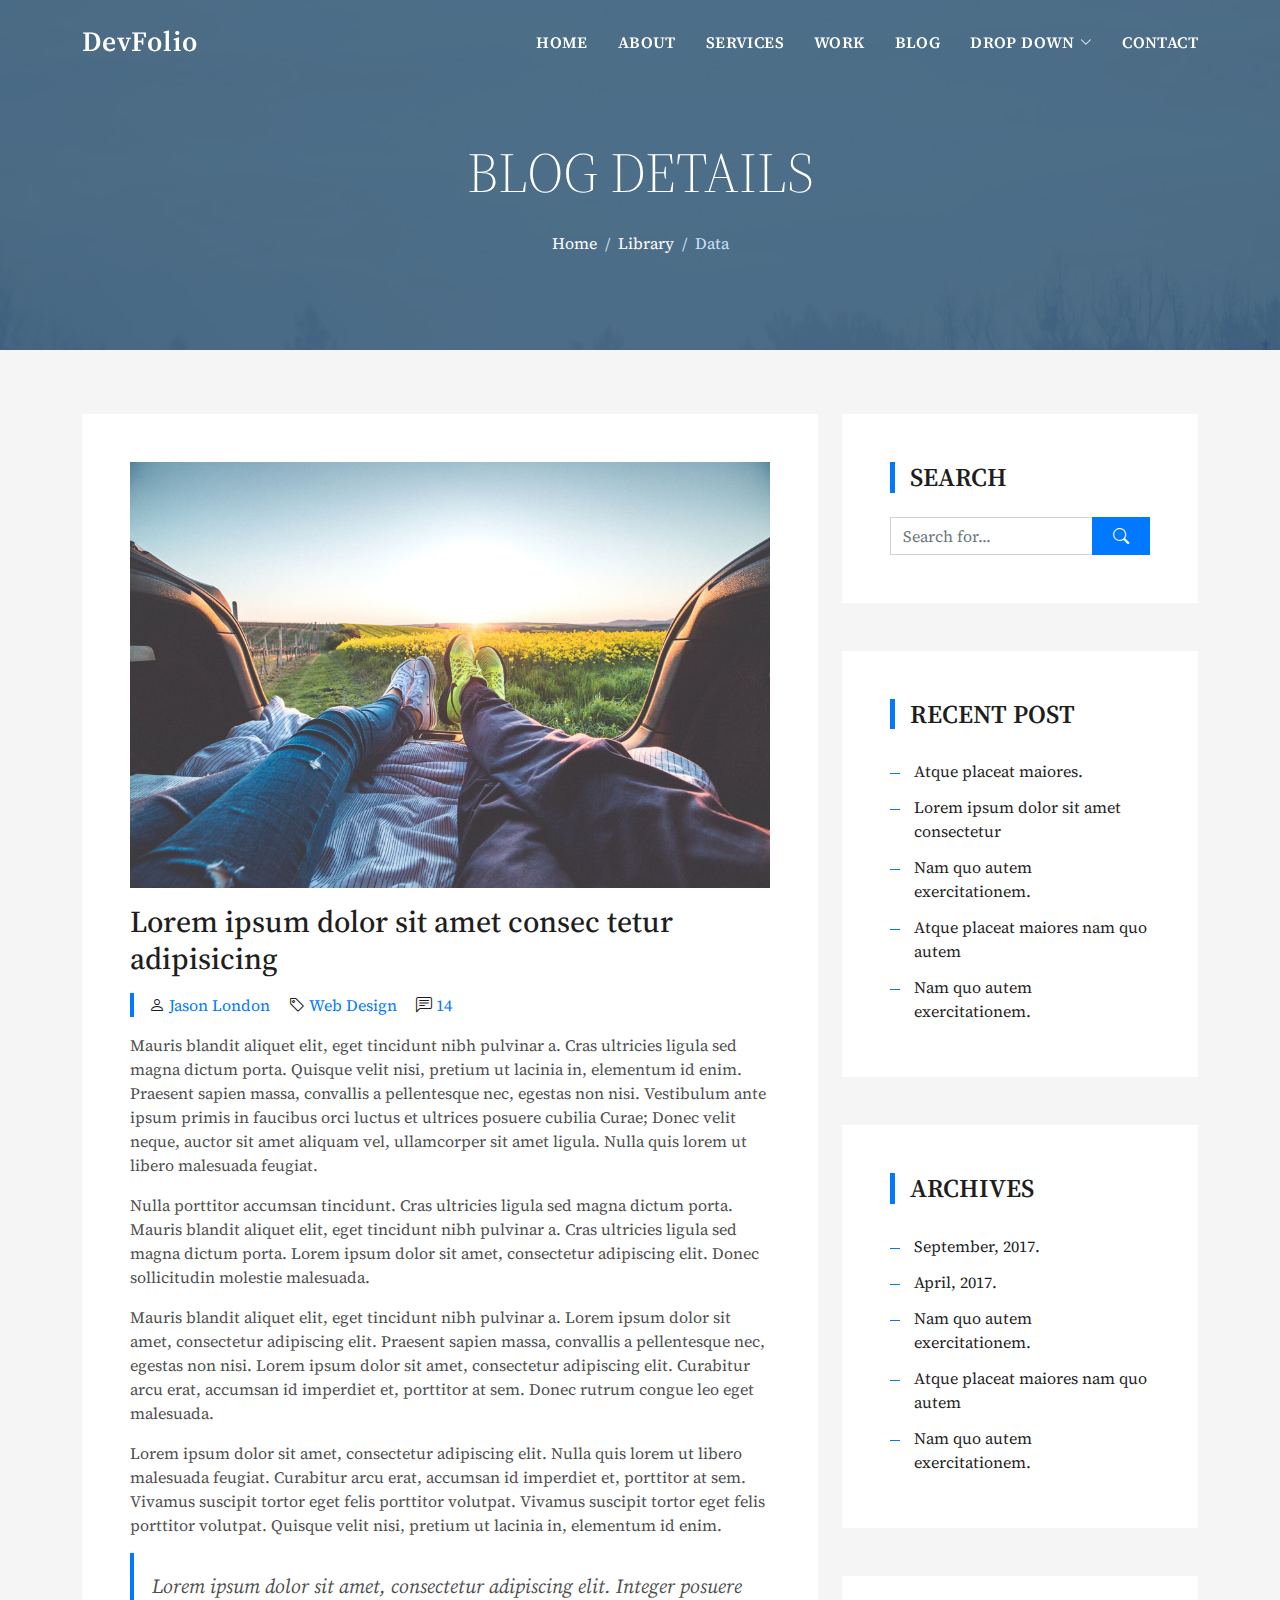
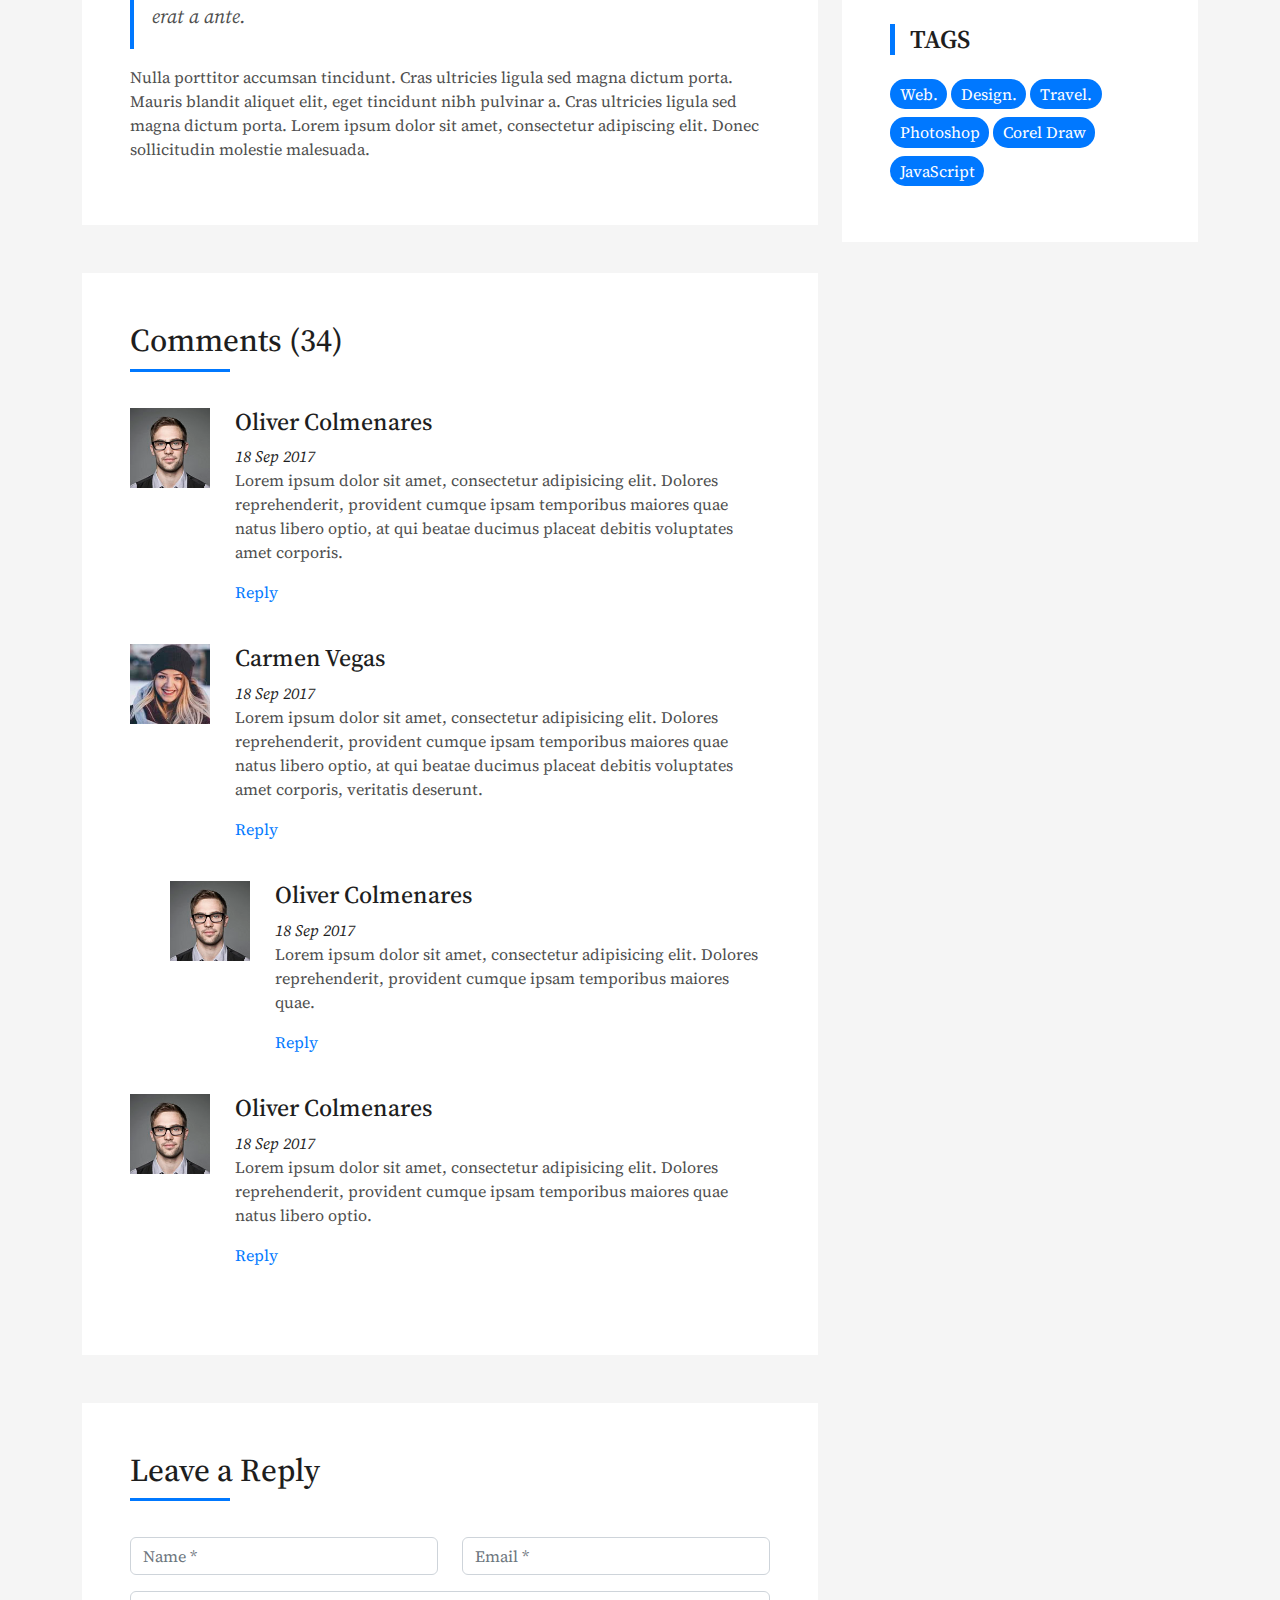
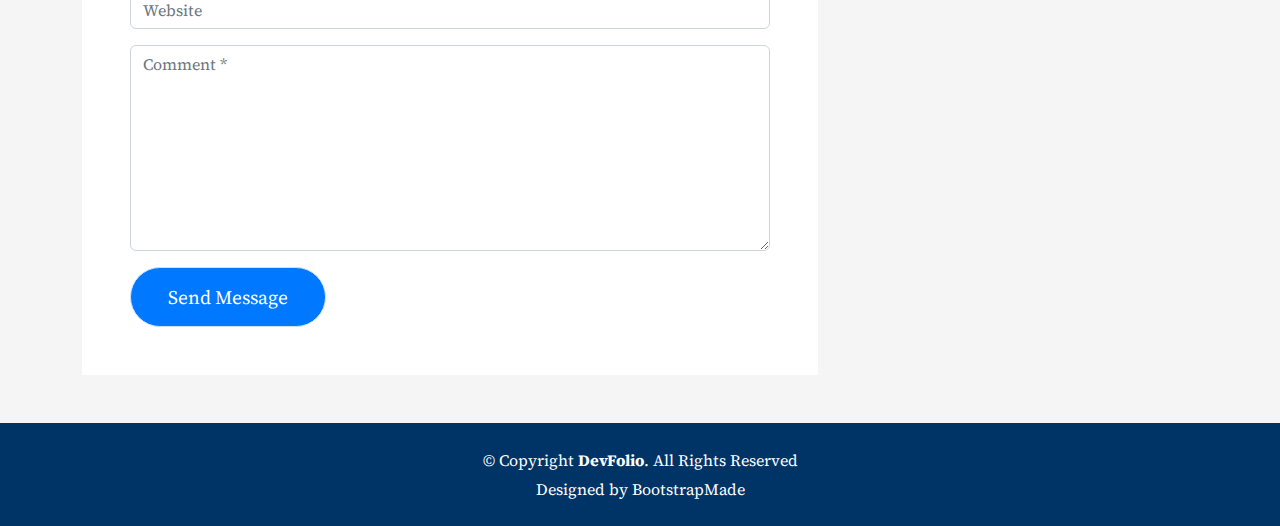
<file: blog-single.html>
<!DOCTYPE html>
<html lang="en">

<head>
  <meta charset="utf-8">
  <meta content="width=device-width, initial-scale=1.0" name="viewport">

  <title>DevFolio Bootstrap Portfolio Template - Blog Single</title>
  <meta content="" name="description">
  <meta content="" name="keywords">

  <!-- Favicons -->
  <link href="assets/img/favicon.png" rel="icon">
  <link href="assets/img/apple-touch-icon.png" rel="apple-touch-icon">

  <!-- Vendor CSS Files -->
  <link href="assets/vendor/bootstrap/css/bootstrap.min.css" rel="stylesheet">
  <link href="assets/vendor/bootstrap-icons/bootstrap-icons.css" rel="stylesheet">
  <link href="assets/vendor/glightbox/css/glightbox.min.css" rel="stylesheet">
  <link href="assets/vendor/swiper/swiper-bundle.min.css" rel="stylesheet">

  <!-- Template Main CSS File -->
  <link href="assets/css/style.css" rel="stylesheet">

  <!-- =======================================================
  * Template Name: DevFolio - v4.8.1
  * Template URL: https://bootstrapmade.com/devfolio-bootstrap-portfolio-html-template/
  * Author: BootstrapMade.com
  * License: https://bootstrapmade.com/license/
  ======================================================== -->
</head>

<body>

  <!-- ======= Header ======= -->
  <header id="header" class="fixed-top">
    <div class="container d-flex align-items-center justify-content-between">

      <h1 class="logo"><a href="index.html">DevFolio</a></h1>
      <!-- Uncomment below if you prefer to use an image logo -->
      <!-- <a href="index.html" class="logo"><img src="assets/img/logo.png" alt="" class="img-fluid"></a>-->

      <nav id="navbar" class="navbar">
        <ul>
          <li><a class="nav-link scrollto " href="#hero">Home</a></li>
          <li><a class="nav-link scrollto" href="#about">About</a></li>
          <li><a class="nav-link scrollto" href="#services">Services</a></li>
          <li><a class="nav-link scrollto " href="#work">Work</a></li>
          <li><a class="nav-link scrollto " href="#blog">Blog</a></li>
          <li class="dropdown"><a href="#"><span>Drop Down</span> <i class="bi bi-chevron-down"></i></a>
            <ul>
              <li><a href="#">Drop Down 1</a></li>
              <li class="dropdown"><a href="#"><span>Deep Drop Down</span> <i class="bi bi-chevron-right"></i></a>
                <ul>
                  <li><a href="#">Deep Drop Down 1</a></li>
                  <li><a href="#">Deep Drop Down 2</a></li>
                  <li><a href="#">Deep Drop Down 3</a></li>
                  <li><a href="#">Deep Drop Down 4</a></li>
                  <li><a href="#">Deep Drop Down 5</a></li>
                </ul>
              </li>
              <li><a href="#">Drop Down 2</a></li>
              <li><a href="#">Drop Down 3</a></li>
              <li><a href="#">Drop Down 4</a></li>
            </ul>
          </li>
          <li><a class="nav-link scrollto" href="#contact">Contact</a></li>
        </ul>
        <i class="bi bi-list mobile-nav-toggle"></i>
      </nav><!-- .navbar -->

    </div>
  </header><!-- End Header -->

  <div class="hero hero-single route bg-image" style="background-image: url(assets/img/overlay-bg.jpg)">
    <div class="overlay-mf"></div>
    <div class="hero-content display-table">
      <div class="table-cell">
        <div class="container">
          <h2 class="hero-title mb-4">Blog Details</h2>
          <ol class="breadcrumb d-flex justify-content-center">
            <li class="breadcrumb-item">
              <a href="#">Home</a>
            </li>
            <li class="breadcrumb-item">
              <a href="#">Library</a>
            </li>
            <li class="breadcrumb-item active">Data</li>
          </ol>
        </div>
      </div>
    </div>
  </div>

  <main id="main">

    <!-- ======= Blog Single Section ======= -->
    <section class="blog-wrapper sect-pt4" id="blog">
      <div class="container">
        <div class="row">
          <div class="col-md-8">
            <div class="post-box">
              <div class="post-thumb">
                <img src="assets/img/post-1.jpg" class="img-fluid" alt="">
              </div>
              <div class="post-meta">
                <h1 class="article-title">Lorem ipsum dolor sit amet consec tetur adipisicing</h1>
                <ul>
                  <li>
                    <span class="bi bi-person"></span>
                    <a href="#">Jason London</a>
                  </li>
                  <li>
                    <span class="bi bi-tag"></span>
                    <a href="#">Web Design</a>
                  </li>
                  <li>
                    <span class="bi bi-chat-left-text"></span>
                    <a href="#">14</a>
                  </li>
                </ul>
              </div>
              <div class="article-content">
                <p>
                  Mauris blandit aliquet elit, eget tincidunt nibh pulvinar a. Cras ultricies ligula sed magna dictum
                  porta. Quisque velit
                  nisi, pretium ut lacinia in, elementum id enim. Praesent sapien massa, convallis a pellentesque
                  nec, egestas non nisi. Vestibulum ante ipsum primis in faucibus orci luctus et ultrices posuere
                  cubilia Curae; Donec velit neque, auctor sit amet aliquam vel, ullamcorper sit amet ligula.
                  Nulla quis lorem ut libero malesuada feugiat.
                </p>
                <p>
                  Nulla porttitor accumsan tincidunt. Cras ultricies ligula sed magna dictum porta. Mauris blandit
                  aliquet elit, eget tincidunt
                  nibh pulvinar a. Cras ultricies ligula sed magna dictum porta. Lorem ipsum dolor sit amet,
                  consectetur adipiscing elit. Donec sollicitudin molestie malesuada.
                </p>
                <p>
                  Mauris blandit aliquet elit, eget tincidunt nibh pulvinar a. Lorem ipsum dolor sit amet, consectetur
                  adipiscing elit. Praesent
                  sapien massa, convallis a pellentesque nec, egestas non nisi. Lorem ipsum dolor sit amet,
                  consectetur adipiscing elit. Curabitur arcu erat, accumsan id imperdiet et, porttitor at
                  sem. Donec rutrum congue leo eget malesuada.
                </p>
                <p>
                  Lorem ipsum dolor sit amet, consectetur adipiscing elit. Nulla quis lorem ut libero malesuada feugiat.
                  Curabitur arcu erat,
                  accumsan id imperdiet et, porttitor at sem. Vivamus suscipit tortor eget felis porttitor
                  volutpat. Vivamus suscipit tortor eget felis porttitor volutpat. Quisque velit nisi, pretium
                  ut lacinia in, elementum id enim.
                </p>
                <blockquote class="blockquote">
                  <p class="mb-0">Lorem ipsum dolor sit amet, consectetur adipiscing elit. Integer posuere erat a ante.</p>
                </blockquote>
                <p>
                  Nulla porttitor accumsan tincidunt. Cras ultricies ligula sed magna dictum porta. Mauris blandit
                  aliquet elit, eget tincidunt
                  nibh pulvinar a. Cras ultricies ligula sed magna dictum porta. Lorem ipsum dolor sit amet,
                  consectetur adipiscing elit. Donec sollicitudin molestie malesuada.
                </p>
              </div>
            </div>
            <div class="box-comments">
              <div class="title-box-2">
                <h4 class="title-comments title-left">Comments (34)</h4>
              </div>
              <ul class="list-comments">
                <li>
                  <div class="comment-avatar">
                    <img src="assets/img/testimonial-2.jpg" alt="">
                  </div>
                  <div class="comment-details">
                    <h4 class="comment-author">Oliver Colmenares</h4>
                    <span>18 Sep 2017</span>
                    <p>
                      Lorem ipsum dolor sit amet, consectetur adipisicing elit. Dolores reprehenderit, provident cumque
                      ipsam temporibus maiores
                      quae natus libero optio, at qui beatae ducimus placeat debitis voluptates amet corporis.
                    </p>
                    <a href="3">Reply</a>
                  </div>
                </li>
                <li>
                  <div class="comment-avatar">
                    <img src="assets/img/testimonial-4.jpg" alt="">
                  </div>
                  <div class="comment-details">
                    <h4 class="comment-author">Carmen Vegas</h4>
                    <span>18 Sep 2017</span>
                    <p>
                      Lorem ipsum dolor sit amet, consectetur adipisicing elit. Dolores reprehenderit, provident cumque
                      ipsam temporibus maiores
                      quae natus libero optio, at qui beatae ducimus placeat debitis voluptates amet corporis,
                      veritatis deserunt.
                    </p>
                    <a href="3">Reply</a>
                  </div>
                </li>
                <li class="comment-children">
                  <div class="comment-avatar">
                    <img src="assets/img/testimonial-2.jpg" alt="">
                  </div>
                  <div class="comment-details">
                    <h4 class="comment-author">Oliver Colmenares</h4>
                    <span>18 Sep 2017</span>
                    <p>
                      Lorem ipsum dolor sit amet, consectetur adipisicing elit. Dolores reprehenderit, provident cumque
                      ipsam temporibus maiores
                      quae.
                    </p>
                    <a href="3">Reply</a>
                  </div>
                </li>
                <li>
                  <div class="comment-avatar">
                    <img src="assets/img/testimonial-2.jpg" alt="">
                  </div>
                  <div class="comment-details">
                    <h4 class="comment-author">Oliver Colmenares</h4>
                    <span>18 Sep 2017</span>
                    <p>
                      Lorem ipsum dolor sit amet, consectetur adipisicing elit. Dolores reprehenderit, provident cumque
                      ipsam temporibus maiores
                      quae natus libero optio.
                    </p>
                    <a href="3">Reply</a>
                  </div>
                </li>
              </ul>
            </div>
            <div class="form-comments">
              <div class="title-box-2">
                <h3 class="title-left">
                  Leave a Reply
                </h3>
              </div>
              <form class="form-mf">
                <div class="row">
                  <div class="col-md-6 mb-3">
                    <div class="form-group">
                      <input type="text" class="form-control input-mf" id="inputName" placeholder="Name *" required>
                    </div>
                  </div>
                  <div class="col-md-6 mb-3">
                    <div class="form-group">
                      <input type="email" class="form-control input-mf" id="inputEmail1" placeholder="Email *" required>
                    </div>
                  </div>
                  <div class="col-md-12 mb-3">
                    <div class="form-group">
                      <input type="url" class="form-control input-mf" id="inputUrl" placeholder="Website">
                    </div>
                  </div>
                  <div class="col-md-12 mb-3">
                    <div class="form-group">
                      <textarea id="textMessage" class="form-control input-mf" placeholder="Comment *" name="message" cols="45" rows="8" required></textarea>
                    </div>
                  </div>
                  <div class="col-md-12">
                    <button type="submit" class="button button-a button-big button-rouded">Send Message</button>
                  </div>
                </div>
              </form>
            </div>
          </div>
          <div class="col-md-4">
            <div class="widget-sidebar sidebar-search">
              <h5 class="sidebar-title">Search</h5>
              <div class="sidebar-content">
                <form>
                  <div class="input-group">
                    <input type="text" class="form-control" placeholder="Search for..." aria-label="Search for...">
                    <span class="input-group-btn">
                      <button class="btn btn-secondary btn-search" type="button">
                        <span class="bi bi-search"></span>
                      </button>
                    </span>
                  </div>
                </form>
              </div>
            </div>
            <div class="widget-sidebar">
              <h5 class="sidebar-title">Recent Post</h5>
              <div class="sidebar-content">
                <ul class="list-sidebar">
                  <li>
                    <a href="#">Atque placeat maiores.</a>
                  </li>
                  <li>
                    <a href="#">Lorem ipsum dolor sit amet consectetur</a>
                  </li>
                  <li>
                    <a href="#">Nam quo autem exercitationem.</a>
                  </li>
                  <li>
                    <a href="#">Atque placeat maiores nam quo autem</a>
                  </li>
                  <li>
                    <a href="#">Nam quo autem exercitationem.</a>
                  </li>
                </ul>
              </div>
            </div>
            <div class="widget-sidebar">
              <h5 class="sidebar-title">Archives</h5>
              <div class="sidebar-content">
                <ul class="list-sidebar">
                  <li>
                    <a href="#">September, 2017.</a>
                  </li>
                  <li>
                    <a href="#">April, 2017.</a>
                  </li>
                  <li>
                    <a href="#">Nam quo autem exercitationem.</a>
                  </li>
                  <li>
                    <a href="#">Atque placeat maiores nam quo autem</a>
                  </li>
                  <li>
                    <a href="#">Nam quo autem exercitationem.</a>
                  </li>
                </ul>
              </div>
            </div>
            <div class="widget-sidebar widget-tags">
              <h5 class="sidebar-title">Tags</h5>
              <div class="sidebar-content">
                <ul>
                  <li>
                    <a href="#">Web.</a>
                  </li>
                  <li>
                    <a href="#">Design.</a>
                  </li>
                  <li>
                    <a href="#">Travel.</a>
                  </li>
                  <li>
                    <a href="#">Photoshop</a>
                  </li>
                  <li>
                    <a href="#">Corel Draw</a>
                  </li>
                  <li>
                    <a href="#">JavaScript</a>
                  </li>
                </ul>
              </div>
            </div>
          </div>
        </div>
      </div>
    </section><!-- End Blog Single Section -->

  </main><!-- End #main -->

  <!-- ======= Footer ======= -->
  <footer>
    <div class="container">
      <div class="row">
        <div class="col-sm-12">
          <div class="copyright-box">
            <p class="copyright">&copy; Copyright <strong>DevFolio</strong>. All Rights Reserved</p>
            <div class="credits">
              <!--
              All the links in the footer should remain intact.
              You can delete the links only if you purchased the pro version.
              Licensing information: https://bootstrapmade.com/license/
              Purchase the pro version with working PHP/AJAX contact form: https://bootstrapmade.com/buy/?theme=DevFolio
            -->
              Designed by <a href="https://bootstrapmade.com/">BootstrapMade</a>
            </div>
          </div>
        </div>
      </div>
    </div>
  </footer><!-- End  Footer -->

  <div id="preloader"></div>
  <a href="#" class="back-to-top d-flex align-items-center justify-content-center"><i class="bi bi-arrow-up-short"></i></a>

  <!-- Vendor JS Files -->
  <script src="assets/vendor/purecounter/purecounter_vanilla.js"></script>
  <script src="assets/vendor/bootstrap/js/bootstrap.bundle.min.js"></script>
  <script src="assets/vendor/glightbox/js/glightbox.min.js"></script>
  <script src="assets/vendor/swiper/swiper-bundle.min.js"></script>
  <script src="assets/vendor/typed.js/typed.min.js"></script>
  <script src="assets/vendor/php-email-form/validate.js"></script>

  <!-- Template Main JS File -->
  <script src="assets/js/main.js"></script>

</body>

</html>
</file>
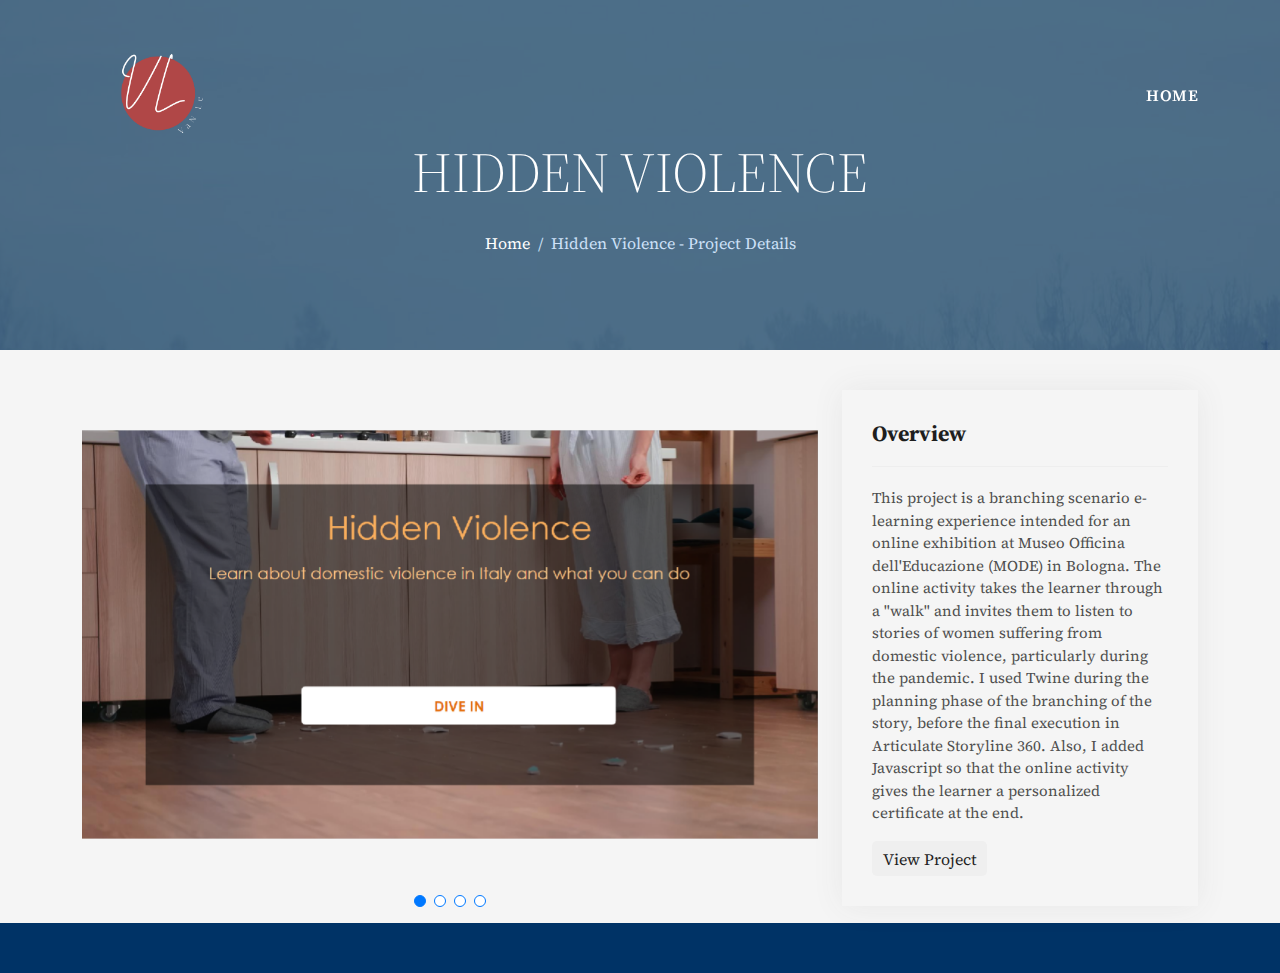
<file: hidden-violence.html>
<!DOCTYPE html>
<html lang="en">

<head>
  <meta charset="utf-8">
  <meta content="width=device-width, initial-scale=1.0" name="viewport">

  <title>Van Le | Instructional Designer</title>
  <meta content="" name="description">
  <meta content="" name="keywords">

  <!-- Favicons -->
  <link href="assets/img/Morgan Maxwell (6).png" rel="icon">
  <link href="assets/img/apple-touch-icon.png" rel="apple-touch-icon">

  <!-- Vendor CSS Files -->
  <link href="assets/vendor/bootstrap/css/bootstrap.min.css" rel="stylesheet">
  <link href="assets/vendor/bootstrap-icons/bootstrap-icons.css" rel="stylesheet">
  <link href="assets/vendor/glightbox/css/glightbox.min.css" rel="stylesheet">
  <link href="assets/vendor/swiper/swiper-bundle.min.css" rel="stylesheet">

  <!-- Template Main CSS File -->
  <link href="assets/css/style.css" rel="stylesheet">

  <!-- =======================================================
  * Template Name: DevFolio - v4.8.1
  * Template URL: https://bootstrapmade.com/devfolio-bootstrap-portfolio-html-template/
  * Author: BootstrapMade.com
  * License: https://bootstrapmade.com/license/
  ======================================================== -->
</head>

<body>

  <!-- ======= Header ======= -->
  <header id="header" class="fixed-top">
    <div class="container d-flex align-items-center justify-content-between">

      <!-- <h1 class="logo"><a href="index.html"></a></h1> -->
      <!-- Uncomment below if you prefer to use an image logo -->
      <a href="index.html" class="logo"><img src="assets/img/Morgan Maxwell (4).png" alt="" class="img-fluid"></a>

      <nav id="navbar" class="navbar">
        <ul>
          <li><a class="nav-link scrollto " href="index.html">Home</a></li>
        </ul>
        <i class="bi bi-list mobile-nav-toggle"></i>
      </nav><!-- .navbar -->

    </div>
  </header><!-- End Header -->

  <div class="hero hero-single route bg-image" style="background-image: url(assets/img/overlay-bg.jpg)">
    <div class="overlay-mf"></div>
    <div class="hero-content display-table">
      <div class="table-cell">
        <div class="container">
          <h2 class="hero-title mb-4">Hidden Violence</h2>
          <ol class="breadcrumb d-flex justify-content-center">
            <li class="breadcrumb-item">
              <a href="index.html">Home</a>
            </li>
            <li class="breadcrumb-item active">Hidden Violence - Project Details</li>
          </ol>
        </div>
      </div>
    </div>
  </div>

  <main id="main">

    <!-- ======= Portfolio Details Section ======= -->
    <section id="portfolio-details" class="portfolio-details">
      <div class="container">

        <div class="row gy-4">

          <div class="col-lg-8">
            <div class="portfolio-details-slider swiper">
              <div class="swiper-wrapper align-items-center">

                <div class="swiper-slide">
                  <img src="assets/img/hidden_violence_1.png" alt="">
                </div>

                <div class="swiper-slide">
                  <img src="assets/img/hidden_violence_2.png" alt="">
                </div>

                <div class="swiper-slide">
                  <img src="assets/img/hidden_violence_3.png" alt="">
                </div>
                <div class="swiper-slide">
                  <img src="assets/img/certificate.png" alt="">
                </div>

              </div>
              <div class="swiper-pagination"></div>
            </div>
          </div>

          <div class="col-lg-4">
            <div class="portfolio-info">
              <h3>Overview</h3>
              <ul>
                This project is a branching scenario e-learning experience intended for an online exhibition at Museo Officina dell'Educazione (MODE) in Bologna. The online activity takes the learner through a "walk" and invites them to listen to stories of women suffering from domestic violence, particularly during the pandemic. I used Twine during the planning phase of the branching of the story, before the final execution in Articulate Storyline 360. Also, I added Javascript so that the online activity gives the learner a personalized certificate at the end.
              </ul>
              <button class="button"> 
                <a target="_blank" href="https://domesticviolenceedu.s3.ap-south-1.amazonaws.com/Hidden+Violence+-+Storyline+output/story.html">View Project</a>
              </button>
            </div>
            <!-- <div class="portfolio-description">
              <h2>This is an example of portfolio detail</h2>
              <p>
                Autem ipsum nam porro corporis rerum. Quis eos dolorem eos itaque inventore commodi labore quia quia. Exercitationem repudiandae officiis neque suscipit non officia eaque itaque enim. Voluptatem officia accusantium nesciunt est omnis tempora consectetur dignissimos. Sequi nulla at esse enim cum deserunt eius.
              </p>
            </div> -->
          </div>

        </div>

      </div>
    </section><!-- End Portfolio Details Section -->

  </main><!-- End #main -->

  <!-- ======= Footer ======= -->
  <footer>
    <div class="container">
      <div class="row">
        <div class="col-sm-12">
          <div class="copyright-box">
            <div class="credits">
              <!--
              All the links in the footer should remain intact.
              You can delete the links only if you purchased the pro version.
              Licensing information: https://bootstrapmade.com/license/
              Purchase the pro version with working PHP/AJAX contact form: https://bootstrapmade.com/buy/?theme=DevFolio
            -->
            </div>
          </div>
        </div>
      </div>
    </div>
  </footer><!-- End  Footer -->

  <div id="preloader"></div>
  <a href="#" class="back-to-top d-flex align-items-center justify-content-center"><i class="bi bi-arrow-up-short"></i></a>

  <!-- Vendor JS Files -->
  <script src="assets/vendor/purecounter/purecounter_vanilla.js"></script>
  <script src="assets/vendor/bootstrap/js/bootstrap.bundle.min.js"></script>
  <script src="assets/vendor/glightbox/js/glightbox.min.js"></script>
  <script src="assets/vendor/swiper/swiper-bundle.min.js"></script>
  <script src="assets/vendor/typed.js/typed.min.js"></script>
  <script src="assets/vendor/php-email-form/validate.js"></script>

  <!-- Template Main JS File -->
  <script src="assets/js/main.js"></script>

</body>

</html>
</file>
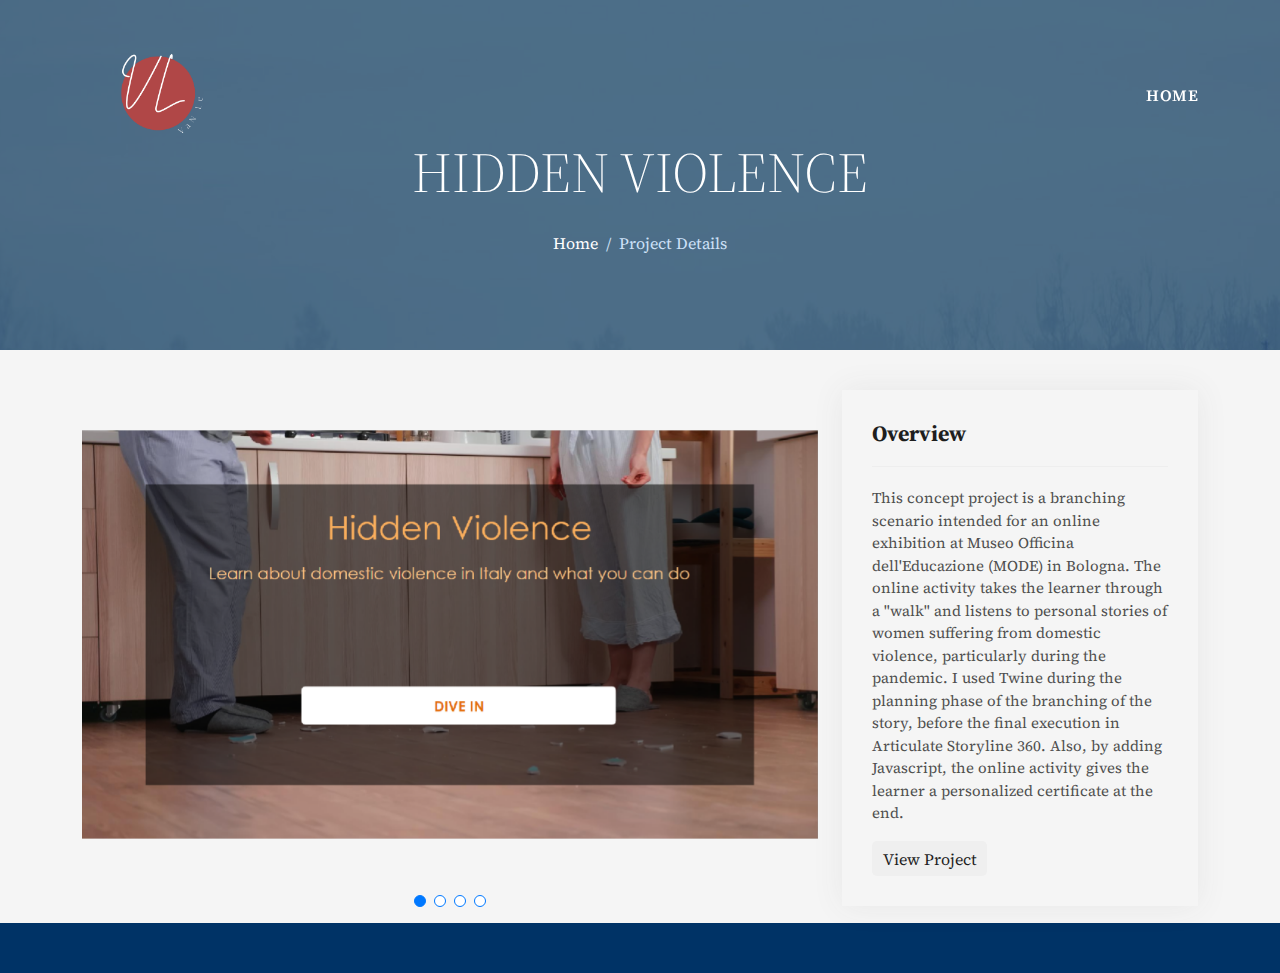
<file: portfolio-details-1.html>
<!DOCTYPE html>
<html lang="en">

<head>
  <meta charset="utf-8">
  <meta content="width=device-width, initial-scale=1.0" name="viewport">

  <title>Van Le | Instructional Designer</title>
  <meta content="" name="description">
  <meta content="" name="keywords">

  <!-- Favicons -->
  <link href="assets/img/Morgan Maxwell (6).png" rel="icon">
  <link href="assets/img/apple-touch-icon.png" rel="apple-touch-icon">

  <!-- Vendor CSS Files -->
  <link href="assets/vendor/bootstrap/css/bootstrap.min.css" rel="stylesheet">
  <link href="assets/vendor/bootstrap-icons/bootstrap-icons.css" rel="stylesheet">
  <link href="assets/vendor/glightbox/css/glightbox.min.css" rel="stylesheet">
  <link href="assets/vendor/swiper/swiper-bundle.min.css" rel="stylesheet">

  <!-- Template Main CSS File -->
  <link href="assets/css/style.css" rel="stylesheet">

  <!-- =======================================================
  * Template Name: DevFolio - v4.8.1
  * Template URL: https://bootstrapmade.com/devfolio-bootstrap-portfolio-html-template/
  * Author: BootstrapMade.com
  * License: https://bootstrapmade.com/license/
  ======================================================== -->
</head>

<body>

  <!-- ======= Header ======= -->
  <header id="header" class="fixed-top">
    <div class="container d-flex align-items-center justify-content-between">

      <!-- <h1 class="logo"><a href="index.html"></a></h1> -->
      <!-- Uncomment below if you prefer to use an image logo -->
      <a href="index.html" class="logo"><img src="assets/img/Morgan Maxwell (4).png" alt="" class="img-fluid"></a>

      <nav id="navbar" class="navbar">
        <ul>
          <li><a class="nav-link scrollto " href="index.html">Home</a></li>
        </ul>
        <i class="bi bi-list mobile-nav-toggle"></i>
      </nav><!-- .navbar -->

    </div>
  </header><!-- End Header -->

  <div class="hero hero-single route bg-image" style="background-image: url(assets/img/overlay-bg.jpg)">
    <div class="overlay-mf"></div>
    <div class="hero-content display-table">
      <div class="table-cell">
        <div class="container">
          <h2 class="hero-title mb-4">Hidden Violence</h2>
          <ol class="breadcrumb d-flex justify-content-center">
            <li class="breadcrumb-item">
              <a href="index.html">Home</a>
            </li>
            <li class="breadcrumb-item active">Project Details</li>
          </ol>
        </div>
      </div>
    </div>
  </div>

  <main id="main">

    <!-- ======= Portfolio Details Section ======= -->
    <section id="portfolio-details" class="portfolio-details">
      <div class="container">

        <div class="row gy-4">

          <div class="col-lg-8">
            <div class="portfolio-details-slider swiper">
              <div class="swiper-wrapper align-items-center">

                <div class="swiper-slide">
                  <img src="assets/img/hidden_violence_1.png" alt="">
                </div>

                <div class="swiper-slide">
                  <img src="assets/img/hidden_violence_2.png" alt="">
                </div>

                <div class="swiper-slide">
                  <img src="assets/img/hidden_violence_3.png" alt="">
                </div>
                <div class="swiper-slide">
                  <img src="assets/img/certificate.png" alt="">
                </div>

              </div>
              <div class="swiper-pagination"></div>
            </div>
          </div>

          <div class="col-lg-4">
            <div class="portfolio-info">
              <h3>Overview</h3>
              <ul>
                This concept project is a branching scenario intended for an online exhibition at Museo Officina dell'Educazione (MODE) in Bologna. The online activity takes the learner through a "walk" and listens to personal stories of women suffering from domestic violence, particularly during the pandemic. I used Twine during the planning phase of the branching of the story, before the final execution in Articulate Storyline 360. Also, by adding Javascript, the online activity gives the learner a personalized certificate at the end.
              </ul>
              <button class="button"> 
                <a target="_blank" href="https://domesticviolenceedu.s3.ap-south-1.amazonaws.com/Hidden+Violence+-+Storyline+output/story.html">View Project</a>
              </button>
            </div>
            <!-- <div class="portfolio-description">
              <h2>This is an example of portfolio detail</h2>
              <p>
                Autem ipsum nam porro corporis rerum. Quis eos dolorem eos itaque inventore commodi labore quia quia. Exercitationem repudiandae officiis neque suscipit non officia eaque itaque enim. Voluptatem officia accusantium nesciunt est omnis tempora consectetur dignissimos. Sequi nulla at esse enim cum deserunt eius.
              </p>
            </div> -->
          </div>

        </div>

      </div>
    </section><!-- End Portfolio Details Section -->

  </main><!-- End #main -->

  <!-- ======= Footer ======= -->
  <footer>
    <div class="container">
      <div class="row">
        <div class="col-sm-12">
          <div class="copyright-box">
            <div class="credits">
              <!--
              All the links in the footer should remain intact.
              You can delete the links only if you purchased the pro version.
              Licensing information: https://bootstrapmade.com/license/
              Purchase the pro version with working PHP/AJAX contact form: https://bootstrapmade.com/buy/?theme=DevFolio
            -->
            </div>
          </div>
        </div>
      </div>
    </div>
  </footer><!-- End  Footer -->

  <div id="preloader"></div>
  <a href="#" class="back-to-top d-flex align-items-center justify-content-center"><i class="bi bi-arrow-up-short"></i></a>

  <!-- Vendor JS Files -->
  <script src="assets/vendor/purecounter/purecounter_vanilla.js"></script>
  <script src="assets/vendor/bootstrap/js/bootstrap.bundle.min.js"></script>
  <script src="assets/vendor/glightbox/js/glightbox.min.js"></script>
  <script src="assets/vendor/swiper/swiper-bundle.min.js"></script>
  <script src="assets/vendor/typed.js/typed.min.js"></script>
  <script src="assets/vendor/php-email-form/validate.js"></script>

  <!-- Template Main JS File -->
  <script src="assets/js/main.js"></script>

</body>

</html>
</file>
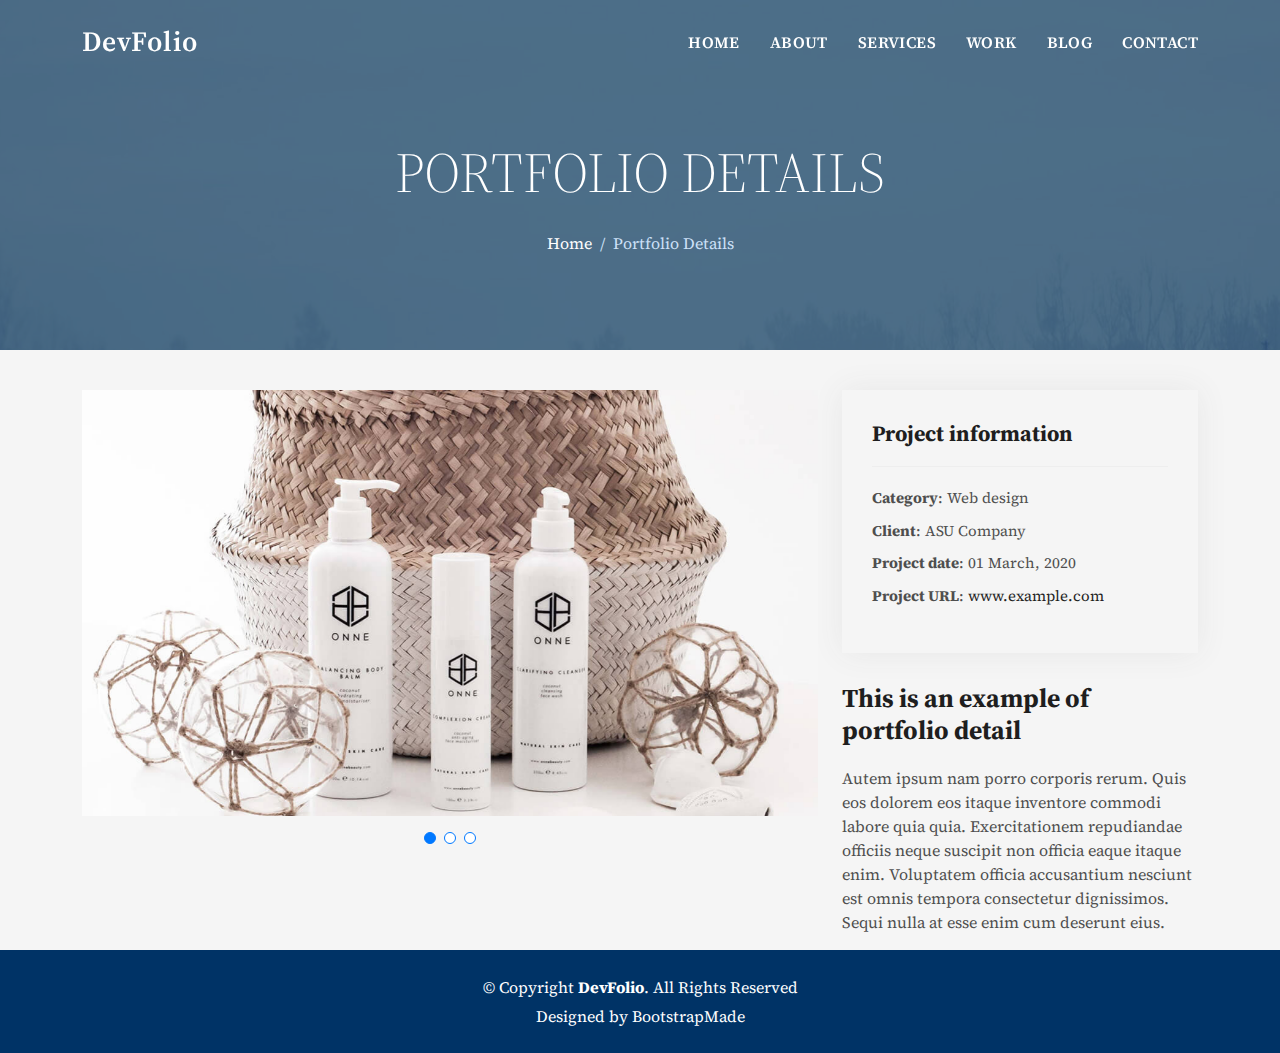
<file: portfolio-details.html>
<!DOCTYPE html>
<html lang="en">

<head>
  <meta charset="utf-8">
  <meta content="width=device-width, initial-scale=1.0" name="viewport">

  <title>DevFolio Bootstrap Portfolio Template - Portfolio Details</title>
  <meta content="" name="description">
  <meta content="" name="keywords">

  <!-- Favicons -->
  <link href="assets/img/favicon.png" rel="icon">
  <link href="assets/img/apple-touch-icon.png" rel="apple-touch-icon">

  <!-- Vendor CSS Files -->
  <link href="assets/vendor/bootstrap/css/bootstrap.min.css" rel="stylesheet">
  <link href="assets/vendor/bootstrap-icons/bootstrap-icons.css" rel="stylesheet">
  <link href="assets/vendor/glightbox/css/glightbox.min.css" rel="stylesheet">
  <link href="assets/vendor/swiper/swiper-bundle.min.css" rel="stylesheet">

  <!-- Template Main CSS File -->
  <link href="assets/css/style.css" rel="stylesheet">

  <!-- =======================================================
  * Template Name: DevFolio - v4.8.1
  * Template URL: https://bootstrapmade.com/devfolio-bootstrap-portfolio-html-template/
  * Author: BootstrapMade.com
  * License: https://bootstrapmade.com/license/
  ======================================================== -->
</head>

<body>

  <!-- ======= Header ======= -->
  <header id="header" class="fixed-top">
    <div class="container d-flex align-items-center justify-content-between">

      <h1 class="logo"><a href="index.html">DevFolio</a></h1>
      <!-- Uncomment below if you prefer to use an image logo -->
      <!-- <a href="index.html" class="logo"><img src="assets/img/logo.png" alt="" class="img-fluid"></a>-->

      <nav id="navbar" class="navbar">
        <ul>
          <li><a class="nav-link scrollto " href="#hero">Home</a></li>
          <li><a class="nav-link scrollto" href="#about">About</a></li>
          <li><a class="nav-link scrollto" href="#services">Services</a></li>
          <li><a class="nav-link scrollto " href="#work">Work</a></li>
          <li><a class="nav-link scrollto " href="#blog">Blog</a></li>
          <li><a class="nav-link scrollto" href="#contact">Contact</a></li>
        </ul>
        <i class="bi bi-list mobile-nav-toggle"></i>
      </nav><!-- .navbar -->

    </div>
  </header><!-- End Header -->

  <div class="hero hero-single route bg-image" style="background-image: url(assets/img/overlay-bg.jpg)">
    <div class="overlay-mf"></div>
    <div class="hero-content display-table">
      <div class="table-cell">
        <div class="container">
          <h2 class="hero-title mb-4">Portfolio Details</h2>
          <ol class="breadcrumb d-flex justify-content-center">
            <li class="breadcrumb-item">
              <a href="#">Home</a>
            </li>
            <li class="breadcrumb-item active">Portfolio Details</li>
          </ol>
        </div>
      </div>
    </div>
  </div>

  <main id="main">

    <!-- ======= Portfolio Details Section ======= -->
    <section id="portfolio-details" class="portfolio-details">
      <div class="container">

        <div class="row gy-4">

          <div class="col-lg-8">
            <div class="portfolio-details-slider swiper">
              <div class="swiper-wrapper align-items-center">

                <div class="swiper-slide">
                  <img src="assets/img/portfolio-details-1.jpg" alt="">
                </div>

                <div class="swiper-slide">
                  <img src="assets/img/portfolio-details-2.jpg" alt="">
                </div>

                <div class="swiper-slide">
                  <img src="assets/img/portfolio-details-3.jpg" alt="">
                </div>

              </div>
              <div class="swiper-pagination"></div>
            </div>
          </div>

          <div class="col-lg-4">
            <div class="portfolio-info">
              <h3>Project information</h3>
              <ul>
                <li><strong>Category</strong>: Web design</li>
                <li><strong>Client</strong>: ASU Company</li>
                <li><strong>Project date</strong>: 01 March, 2020</li>
                <li><strong>Project URL</strong>: <a href="#">www.example.com</a></li>
              </ul>
            </div>
            <div class="portfolio-description">
              <h2>This is an example of portfolio detail</h2>
              <p>
                Autem ipsum nam porro corporis rerum. Quis eos dolorem eos itaque inventore commodi labore quia quia. Exercitationem repudiandae officiis neque suscipit non officia eaque itaque enim. Voluptatem officia accusantium nesciunt est omnis tempora consectetur dignissimos. Sequi nulla at esse enim cum deserunt eius.
              </p>
            </div>
          </div>

        </div>

      </div>
    </section><!-- End Portfolio Details Section -->

  </main><!-- End #main -->

  <!-- ======= Footer ======= -->
  <footer>
    <div class="container">
      <div class="row">
        <div class="col-sm-12">
          <div class="copyright-box">
            <p class="copyright">&copy; Copyright <strong>DevFolio</strong>. All Rights Reserved</p>
            <div class="credits">
              <!--
              All the links in the footer should remain intact.
              You can delete the links only if you purchased the pro version.
              Licensing information: https://bootstrapmade.com/license/
              Purchase the pro version with working PHP/AJAX contact form: https://bootstrapmade.com/buy/?theme=DevFolio
            -->
              Designed by <a href="https://bootstrapmade.com/">BootstrapMade</a>
            </div>
          </div>
        </div>
      </div>
    </div>
  </footer><!-- End  Footer -->

  <div id="preloader"></div>
  <a href="#" class="back-to-top d-flex align-items-center justify-content-center"><i class="bi bi-arrow-up-short"></i></a>

  <!-- Vendor JS Files -->
  <script src="assets/vendor/purecounter/purecounter_vanilla.js"></script>
  <script src="assets/vendor/bootstrap/js/bootstrap.bundle.min.js"></script>
  <script src="assets/vendor/glightbox/js/glightbox.min.js"></script>
  <script src="assets/vendor/swiper/swiper-bundle.min.js"></script>
  <script src="assets/vendor/typed.js/typed.min.js"></script>
  <script src="assets/vendor/php-email-form/validate.js"></script>

  <!-- Template Main JS File -->
  <script src="assets/js/main.js"></script>

</body>

</html>
</file>
<file: assets/css/style.css>
@import url('https://fonts.googleapis.com/css2?family=Aboreto&family=Lato&family=Merriweather&family=Roboto&family=Source+Serif+Pro&display=swap');

body {
  background-color: #f5f5f5;
  color: #4e4e4e;
  font-family:Source Serif Pro;
}

h1,
h2,
h3,
h4,
h5,
h6 {
  color: #1e1e1e;
  font-family: 'Source Serif Pro';
}

a {
  color: #1e1e1e;
  text-decoration: none;
  transition: all 0.5s ease-in-out;
}

a:hover {
  color: #0078ff;
  text-decoration: none;
  transition: all 0.5s ease-in-out;
}

.p-r {
  position: relative;
}

.color-a {
  text-decoration: none;
  color: #0078ff;
}

.color-d {
  color: #f5f5f5;
}

.color-text-a {
  text-decoration: none;
  color: #4e4e4e;
}

.box-shadow,
.card-blog,
.work-box,
.service-box,
.paralax-mf {
  box-shadow: 0 13px 8px -10px rgba(0, 0, 0, 0.1);
}

.box-shadow-a,
.button:hover {
  text-decoration: none;
  box-shadow: 0 0 0 4px #cde1f8;
}

.display-5 {
  font-size: 2.5rem;
  font-weight: 300;
  line-height: 1.1;
}

.display-6 {
  font-size: 2rem;
  font-weight: 300;
  line-height: 1.1;
}

.avatar {
  width: 32px;
  height: 32px;
  margin-right: 4px;
  overflow: hidden;
}

.bg-image {
  background-repeat: no-repeat;
  background-attachment: fixed;
  background-size: cover;
  background-position: center center;
}

@media (max-width: 1024px) {
  .bg-image {
    background-attachment: scroll;
  }
}

.overlay-mf {
  background-color: #003366;
}

.overlay-mf {
  position: absolute;
  top: 0;
  left: 0px;
  padding: 0;
  height: 100%;
  width: 100%;
  opacity: 0.7;
}

.paralax-mf {
  position: relative;
  padding: 8rem 0;
}

.display-table {
  width: 100%;
  height: 100%;
  display: table;
}

.table-cell {
  display: table-cell;
  vertical-align: middle;
}

/*--/ Sections /--*/
.sect-4 {
  padding: 4rem 0;
}

.sect-pt4 {
  padding-top: 4rem;
}

.sect-mt4 {
  margin-top: 4rem;
}

/*--/ Title s /--*/
.title-s {
  font-weight: 600;
  color: #1e1e1e;
  font-size: 1.1rem;
}

/*--/ Title A /--*/
.title-box {
  margin-bottom: 4rem;
}

.title-a {
  text-decoration: none;
  font-size: 3rem;
  font-weight: bold;
  text-transform: uppercase;
}

.subtitle-a {
  text-decoration: none;
  color: #4e4e4e;
}

.line-mf {
  width: 40px;
  height: 5px;
  background-color: #0078ff;
  margin: 0 auto;
}

/*--/ Title Left /--*/
.title-box-2 {
  margin-bottom: 3rem;
}

.title-left {
  font-size: 2rem;
  position: relative;
}

.title-left:before {
  content: "";
  position: absolute;
  height: 3px;
  background-color: #0078ff;
  width: 100px;
  bottom: -12px;
}

/*------/ Box /------*/
.box-pl2 {
  padding-left: 2rem;
}

.box-shadow-full {
  padding: 3rem 1.25rem;
  position: relative;
  background-color: #fff;
  margin-bottom: 3rem;
  z-index: 2;
  box-shadow: 0 1px 1px 0 rgba(0, 0, 0, 0.06), 0 2px 5px 0 rgba(0, 0, 0, 0.2);
}

@media (min-width: 768px) {
  .box-shadow-full {
    padding: 3rem;
  }
}

/*------/ Socials /------*/
.socials {
  padding: 1.5rem 0;
}

.socials ul li {
  display: inline-block;
}

.socials .ico-circle {
  height: 40px;
  width: 40px;
  font-size: 1.2rem;
  border-radius: 50%;
  line-height: 1.6;
  margin: 0 15px 0 0;
  box-shadow: 0 0 0 3px #0078ff;
  transition: all 500ms ease;
}

.socials .ico-circle:hover {
  background-color: #0078ff;
  color: #fff;
  box-shadow: 0 0 0 3px #cde1f8;
  transition: all 500ms ease;
}

/*------/ Ul resect /------*/
.ul-resect,
.widget-tags ul,
.widget-sidebar .list-sidebar,
.box-comments .list-comments,
.blog-wrapper .post-meta ul,
.list-ico,
.socials ul {
  list-style: none;
  padding-left: 0;
  margin-bottom: 0;
}

.list-ico {
  line-height: 2;
}

.list-ico span {
  color: #0078ff;
  margin-right: 10px;
}

/*------/ Ico Circle /------*/
.ico-circle {
  height: 100px;
  width: 100px;
  font-size: 2rem;
  border-radius: 50%;
  line-height: 1.55;
  margin: 0 auto;
  text-align: center;
  box-shadow: 0 0 0 10px #0078ff;
  display: block;
}

/*------/ Owl Carousel /------*/
.owl-theme .owl-dots {
  text-align: center;
  margin-top: 18px;
}

.owl-theme .owl-dots .owl-dot {
  display: inline-block;
}

.owl-theme .owl-dots .owl-dot span {
  width: 18px;
  height: 7px;
  margin: 5px 5px;
  background: #cde1f8;
  border: 0px solid #cde1f8;
  display: block;
  transition: all 0.6s ease-in-out;
  cursor: pointer;
}

.owl-theme .owl-dots .owl-dot:hover span {
  background-color: #cde1f8;
}

.owl-theme .owl-dots .owl-dot.active span {
  background-color: #1B1B1B;
  width: 25px;
}

/*--/ Scrolltop s /--*/
.scrolltop-mf {
  position: relative;
  display: none;
}

.scrolltop-mf span {
  z-index: 999;
  position: fixed;
  width: 42px;
  height: 42px;
  background-color: #0078ff;
  opacity: 0.7;
  font-size: 1.6rem;
  line-height: 1.5;
  text-align: center;
  color: #fff;
  top: auto;
  left: auto;
  right: 30px;
  bottom: 50px;
  cursor: pointer;
  border-radius: 50%;
}

/*--------------------------------------------------------------
# Back to top button
--------------------------------------------------------------*/
.back-to-top {
  position: fixed;
  visibility: hidden;
  opacity: 0;
  right: 15px;
  bottom: 15px;
  z-index: 996;
  background: #0078ff;
  width: 40px;
  height: 40px;
  border-radius: 50px;
  transition: all 0.4s;
}

.back-to-top i {
  font-size: 28px;
  color: #fff;
  line-height: 0;
}

.back-to-top:hover {
  background: #298eff;
  color: #fff;
}

.back-to-top.active {
  visibility: visible;
  opacity: 1;
}

/*------/ Prelaoder /------*/
#preloader {
  position: fixed;
  top: 0;
  left: 0;
  right: 0;
  bottom: 0;
  z-index: 9999;
  overflow: hidden;
  background: #fff;
}

#preloader:before {
  content: "";
  position: fixed;
  top: calc(50% - 30px);
  left: calc(50% - 30px);
  border: 6px solid #f2f2f2;
  border-top: 6px solid #0078ff;
  border-radius: 50%;
  width: 60px;
  height: 60px;
  -webkit-animation: animate-preloader 1s linear infinite;
  animation: animate-preloader 1s linear infinite;
}

@-webkit-keyframes animate-preloader {
  0% {
    transform: rotate(0deg);
  }

  100% {
    transform: rotate(360deg);
  }
}

@keyframes animate-preloader {
  0% {
    transform: rotate(0deg);
  }

  100% {
    transform: rotate(360deg);
  }
}

/*------/ Button /------*/
.button {
  display: inline-block;
  padding: 0.3rem 0.6rem;
  text-align: center;
  vertical-align: middle;
  -webkit-user-select: none;
  -moz-user-select: none;
  user-select: none;
  font-size: 1rem;
  border-radius: 0.3rem;
  border: 1px solid transparent;
  transition: all 500ms ease;
  cursor: pointer;
}

.button:focus {
  outline: 0;
}

.button:hover {
  background-color: #0062d3;
  color: #fff;
  transition: all 500ms ease;
}

.button-a {
  text-decoration: none;
  background-color: #0078ff;
  color: #fff;
  border-color: #cde1f8;
}

.button-big {
  padding: 0.9rem 2.3rem;
  font-size: 1.2rem;
}

.button-rouded {
  border-radius: 5rem;
}

.btn-lg {
  padding: 0.5rem 1rem;
  font-size: 1.25rem;
  line-height: 1.5;
  border-radius: 0.3rem;
}

/*--------------------------------------------------------------
# Header
--------------------------------------------------------------*/
#header {
  transition: all 0.5s;
  z-index: 997;
  padding: 20px 0;
}

#header .logo {
  font-size: 28px;
  margin: 0;
  padding: 0;
  font-weight: 600;
  letter-spacing: 1px;
}

#header .logo a {
  color: #fff;
}

#header .logo img {
  max-height:150px;
}

#header.header-scrolled {
  background: rgba(0, 0, 0, 0.9);
  padding: 12px 0;
}

/*--------------------------------------------------------------
# Navigation Menu
--------------------------------------------------------------*/
/**
* Desktop Navigation 
*/
.navbar {
  padding: 0;
}

.navbar ul {
  margin: 0;
  padding: 0;
  display: flex;
  list-style: none;
  align-items: center;
}

.navbar li {
  position: relative;
}

.navbar>ul>li {
  white-space: nowrap;
  padding: 10px 0 10px 30px;
}

.navbar a,
.navbar a:focus {
  display: flex;
  align-items: center;
  justify-content: space-between;
  color: #fff;
  font-size: 16px;
  font-family: 'Source Serif Pro';
  font-weight: 600;
  padding: 0;
  white-space: nowrap;
  transition: 0.3s;
  letter-spacing: 0.4px;
  position: relative;
  text-transform: uppercase;
}

.navbar a i,
.navbar a:focus i {
  font-size: 12px;
  line-height: 0;
  margin-left: 5px;
}

.navbar>ul>li>a:before {
  content: "";
  position: absolute;
  width: 100%;
  height: 2px;
  bottom: -6px;
  left: 0;
  width: 0;
  background-color: #fff;
  visibility: hidden;
  transition: all 0.3s ease-in-out 0s;
}

.navbar a:hover:before,
.navbar li:hover>a:before,
.navbar .active:before {
  visibility: visible;
  width: 80%;
}

.navbar a:hover,
.navbar .active,
.navbar .active:focus,
.navbar li:hover>a {
  color: #fff;
}

.navbar .dropdown ul {
  display: block;
  position: absolute;
  left: 30px;
  top: calc(100% + 30px);
  margin: 0;
  padding: 10px 0;
  z-index: 99;
  opacity: 0;
  visibility: hidden;
  background: #fff;
  box-shadow: 0px 0px 30px rgba(127, 137, 161, 0.25);
  transition: 0.3s;
}

.navbar .dropdown ul li {
  min-width: 200px;
}

.navbar .dropdown ul a {
  padding: 10px 20px;
  font-size: 14px;
  text-transform: none;
  color: #4e4e4e;
}

.navbar .dropdown ul a i {
  font-size: 12px;
}

.navbar .dropdown ul a:hover,
.navbar .dropdown ul .active:hover,
.navbar .dropdown ul li:hover>a {
  color: #0078ff;
}

.navbar .dropdown:hover>ul {
  opacity: 1;
  top: 100%;
  visibility: visible;
}

.navbar .dropdown .dropdown ul {
  top: 0;
  left: calc(100% - 30px);
  visibility: hidden;
}

.navbar .dropdown .dropdown:hover>ul {
  opacity: 1;
  top: 0;
  left: 100%;
  visibility: visible;
}

@media (max-width: 1366px) {
  .navbar .dropdown .dropdown ul {
    left: -90%;
  }

  .navbar .dropdown .dropdown:hover>ul {
    left: -100%;
  }
}

/**
* Mobile Navigation 
*/
.mobile-nav-toggle {
  color: #fff;
  font-size: 28px;
  cursor: pointer;
  display: none;
  line-height: 0;
  transition: 0.5s;
}

@media (max-width: 991px) {
  .mobile-nav-toggle {
    display: block;
  }

  .navbar ul {
    display: none;
  }
}

.navbar-mobile {
  position: fixed;
  overflow: hidden;
  top: 0;
  right: 0;
  left: 0;
  bottom: 0;
  background: rgba(78, 78, 78, 0.9);
  transition: 0.3s;
  z-index: 999;
}

.navbar-mobile .mobile-nav-toggle {
  position: absolute;
  top: 15px;
  right: 15px;
}

.navbar-mobile ul {
  display: block;
  position: absolute;
  top: 55px;
  right: 15px;
  bottom: 15px;
  left: 15px;
  padding: 10px 0;
  background-color: #fff;
  overflow-y: auto;
  transition: 0.3s;
}

.navbar-mobile>ul>li {
  padding: 0;
}

.navbar-mobile a:hover:before,
.navbar-mobile li:hover>a:before,
.navbar-mobile .active:before {
  visibility: hidden;
}

.navbar-mobile a,
.navbar-mobile a:focus {
  padding: 10px 20px;
  font-size: 15px;
  color: #4e4e4e;
}

.navbar-mobile a:hover,
.navbar-mobile .active,
.navbar-mobile li:hover>a {
  color: #0078ff;
}

.navbar-mobile .getstarted,
.navbar-mobile .getstarted:focus {
  margin: 15px;
}

.navbar-mobile .dropdown ul {
  position: static;
  display: none;
  margin: 10px 20px;
  padding: 10px 0;
  z-index: 99;
  opacity: 1;
  visibility: visible;
  background: #fff;
  box-shadow: 0px 0px 30px rgba(127, 137, 161, 0.25);
}

.navbar-mobile .dropdown ul li {
  min-width: 200px;
}

.navbar-mobile .dropdown ul a {
  padding: 10px 20px;
}

.navbar-mobile .dropdown ul a i {
  font-size: 12px;
}

.navbar-mobile .dropdown ul a:hover,
.navbar-mobile .dropdown ul .active:hover,
.navbar-mobile .dropdown ul li:hover>a {
  color: #0078ff;
}

.navbar-mobile .dropdown>.dropdown-active {
  display: block;
}

/*--------------------------------------------------------------
# Hero Section
--------------------------------------------------------------*/
.hero {
  height: 100vh;
  position: relative;
  color: #fff;
}

.hero .hero-content {
  text-align: center;
  position: absolute;
}

.hero .overlay-itro {
  background-color: rgba(0, 0, 0, 0.6);
  position: absolute;
  top: 0;
  left: 0px;
  padding: 0;
  height: 100%;
  width: 100%;
  opacity: 0.9;
}

.hero .hero-title {
  color: #fff;
  font-weight: 300;
  font-size: 3rem;
  font-family: 'Source Serif Pro', serif;
}

@media (min-width: 768px) {
  .hero .hero-title {
    font-size: 4.5rem;
  }
}

.hero .hero-subtitle {
  font-size: 1.5rem;
  font-weight: 300;
}

@media (min-width: 768px) {
  .hero .hero-subtitle {
    font-size: 2.5rem;
  }
}

.hero .text-slider-items {
  display: none;
}

.hero-single {
  height: 350px;
}

.hero-single .hero-content {
  margin-top: 30px;
}

.hero-single .hero-title {
  text-transform: uppercase;
  font-size: 3rem;
}

@media (min-width: 768px) {
  .hero-single .hero-title {
    font-size: 3.5rem;
  }
}

.hero-single .breadcrumb {
  background-color: transparent;
  color: #0078ff;
}

.hero-single .breadcrumb .breadcrumb-item:before {
  color: #cde1f8;
}

.hero-single .breadcrumb .breadcrumb-item.active {
  color: #cde1f8;
}

.hero-single .breadcrumb a {
  color: #fff;
}

/*--------------------------------------------------------------
# About
--------------------------------------------------------------*/
.about-mf .box-shadow-full {
  padding-top: 4rem;
  padding-bottom: 4rem;
}

.about-mf .about-img {
  margin-bottom: 2rem;
}

.about-mf .about-img img {
  margin-left: 10px;
}

@media (min-width: 767px) {
  .about-mf .box-pl2 {
    margin-top: 3rem;
    padding-left: 0rem;
  }
}

.skill-mf span {
  color: #4e4e4e;
}

.skill-mf .progress {
  background-color: #cde1f8;
  margin: 0.5rem 0 1.2rem 0;
  border-radius: 0;
  height: 0.7rem;
}

.skill-mf .progress .progress-bar {
  height: 0.7rem;
  background-color: #0078ff;
}

/*--------------------------------------------------------------
# Services
--------------------------------------------------------------*/
.service-box {
  background-color: #fff;
  padding: 2.5rem 1.3rem;
  border-radius: 1rem;
  margin-bottom: 3rem;
  text-align: center;
}
.inspiration{
  max-width: 10rem;
}

.service-box:hover .ico-circle {
  transition: all 500ms ease;
  color: #fff;
  background-color: #0078ff;
  box-shadow: 0 0 0 10px #cde1f8;
}

.service-box .service-ico {
  margin-bottom: 1rem;
  color: #1e1e1e;
}

.service-box .ico-circle {
  transition: all 500ms ease;
  display: inline-flex;
  align-items: center;
  justify-content: center;
}

.service-box .ico-circle i {
  line-height: 0;
  font-size: 40px;
}

.service-box .s-title {
  font-size: 1.4rem;
  text-transform: uppercase;
  text-align: center;
  padding: 0.4rem 0;
}

.service-box .s-description {
  color: #4e4e4e;
}

/*--------------------------------------------------------------
# Counter
--------------------------------------------------------------*/
.counter-box {
  color: #fff;
  text-align: center;
}

@media (min-width: 577px) {
  .counter-box {
    margin-bottom: 1.8rem;
  }
}

.counter-ico {
  margin-bottom: 1rem;
}

.counter-ico .ico-circle {
  height: 60px;
  width: 60px;
  line-height: 1.5;
  box-shadow: 0 0 0 10px #cde1f8;
}

.counter-num .counter {
  font-size: 2rem;
  margin-bottom: 0;
}

/*--------------------------------------------------------------
# Portfolio
--------------------------------------------------------------*/
.work-box {
  margin-bottom: 3rem;
  -webkit-backface-visibility: hidden;
  backface-visibility: hidden;
  background-color: #fff;
}

.work-box:hover img {
  transform: scale(1.3);
}

.work-img {
  display: block;
  overflow: hidden;
}

.work-img img {
  transition: all 1s;
}

.work-content {
  padding: 2rem 3% 1rem 4%;
}

.work-content .w-more {
  color: #4e4e4e;
  font-size: 0.8rem;
}

.work-content .w-more .w-ctegory {
  color: #0078ff;
}

.work-content .w-like {
  font-size: 2.5rem;
  color: #0078ff;
  float: right;
}

.work-content .w-like a {
  color: #0078ff;
}

.work-content .w-like .num-like {
  font-size: 0.7rem;
}

.w-title {
  font-size: 1.2rem;
}

/*--------------------------------------------------------------
# Portfolio Details
--------------------------------------------------------------*/
.portfolio-details {
  padding-top: 40px;
}

.portfolio-details .portfolio-details-slider img {
  width: 100%;
}

.portfolio-details .portfolio-details-slider .swiper-pagination {
  margin-top: 20px;
  position: relative;
}

.portfolio-details .portfolio-details-slider .swiper-pagination .swiper-pagination-bullet {
  width: 12px;
  height: 12px;
  background-color: #fff;
  opacity: 1;
  border: 1px solid #0078ff;
}

.portfolio-details .portfolio-details-slider .swiper-pagination .swiper-pagination-bullet-active {
  background-color: #0078ff;
}

.portfolio-details .portfolio-info {
  padding: 30px;
  box-shadow: 0px 0 30px rgba(78, 78, 78, 0.08);
}

.portfolio-details .portfolio-info h3 {
  font-size: 22px;
  font-weight: 700;
  margin-bottom: 20px;
  padding-bottom: 20px;
  border-bottom: 1px solid #eee;
}

.portfolio-details .portfolio-info ul {
  list-style: none;
  padding: 0;
  font-size: 15px;
}

.portfolio-details .portfolio-info ul li+li {
  margin-top: 10px;
}

.portfolio-details .portfolio-description {
  padding-top: 30px;
}

.portfolio-details .portfolio-description h2 {
  font-size: 26px;
  font-weight: 700;
  margin-bottom: 20px;
}

.portfolio-details .portfolio-description p {
  padding: 0;
}

/*--------------------------------------------------------------
# Testimonials
--------------------------------------------------------------*/
.testimonial-box {
  color: #fff;
  text-align: center;
}

.testimonial-box .author-test {
  margin-top: 1rem;
}

.testimonial-box .author-test img {
  margin: 0 auto;
}

.testimonial-box .author {
  color: #fff;
  text-transform: uppercase;
  font-weight: 600;
  margin: 1rem 0;
  display: block;
  font-size: 1.4rem;
}

.testimonial-box .comit {
  font-size: 2rem;
  color: #0078ff;
  background-color: #fff;
  width: 52px;
  height: 52px;
  display: block;
  margin: 0 auto;
  border-radius: 50%;
  line-height: 1.6;
}

@media (min-width: 768px) {
  .testimonial-box .description {
    padding: 0 5rem;
  }
}

@media (min-width: 992px) {
  .testimonial-box .description {
    padding: 0 8rem;
  }
}

@media (min-width: 1200px) {
  .testimonial-box .description {
    padding: 0 13rem;
  }
}

.swiper-pagination {
  margin-top: 20px;
  position: relative;
}

.swiper-pagination .swiper-pagination-bullet {
  width: 12px;
  height: 12px;
  background-color: rgba(255, 255, 255, 0.4);
  opacity: 1;
}

.swiper-pagination .swiper-pagination-bullet-active {
  background-color: #fff;
}

/*--------------------------------------------------------------
# Contact
--------------------------------------------------------------*/
.footer-paralax {
  padding: 4rem 0 0 0;
}

.contact-mf {
  margin-top: 4rem;
}

@media (min-width: 767px) {
  .contact-mf .box-pl2 {
    margin-top: 3rem;
    padding-left: 0rem;
  }
}

.php-email-form .error-message {
  display: none;
  color: #fff;
  background: #ed3c0d;
  text-align: center;
  padding: 15px;
  font-weight: 600;
}

.php-email-form .sent-message {
  display: none;
  color: #fff;
  background: #18d26e;
  text-align: center;
  padding: 15px;
  font-weight: 600;
}

.php-email-form .loading {
  display: none;
  background: #fff;
  text-align: center;
  padding: 15px;
}

.php-email-form .loading:before {
  content: "";
  display: inline-block;
  border-radius: 50%;
  width: 24px;
  height: 24px;
  margin: 0 10px -6px 0;
  border: 3px solid #18d26e;
  border-top-color: #eee;
  -webkit-animation: animate-loading 1s linear infinite;
  animation: animate-loading 1s linear infinite;
}

.php-email-form input,
.php-email-form textarea {
  border-radius: 0;
  box-shadow: none;
  font-size: 14px;
}

.php-email-form input:focus,
.php-email-form textarea:focus {
  border-color: #0078ff;
}

.php-email-form input {
  padding: 10px 15px;
}

.php-email-form textarea {
  padding: 12px 15px;
  margin-bottom: 0;
}

.php-email-form button[type=submit] {
  background: #0078ff;
  border: 0;
  padding: 10px 24px;
  color: #fff;
  transition: 0.4s;
}

.php-email-form button[type=submit]:hover {
  background: #3393ff;
}

@-webkit-keyframes animate-loading {
  0% {
    transform: rotate(0deg);
  }

  100% {
    transform: rotate(360deg);
  }
}

@keyframes animate-loading {
  0% {
    transform: rotate(0deg);
  }

  100% {
    transform: rotate(360deg);
  }
}

/*--------------------------------------------------------------
# Blog
--------------------------------------------------------------*/
@media (min-width: 767px) {
  .card-blog {
    margin-bottom: 3rem;
  }
}

.card-blog .card-body {
  position: relative;
}

.card-blog .card-category-box {
  position: absolute;
  text-align: center;
  top: -16px;
  left: 15px;
  right: 15px;
  line-height: 25px;
  overflow: hidden;
}

.card-blog .card-category {
  display: inline-block;
  color: #fff;
  padding: 0 15px 5px;
  overflow: hidden;
  background-color: #0078ff;
  border-radius: 4px;
}

.card-blog .card-category .category {
  color: #fff;
  display: inline-block;
  text-transform: uppercase;
  font-size: 0.7rem;
  letter-spacing: 0.1px;
  margin-bottom: 0;
}

.card-blog .card-title {
  font-size: 1.3rem;
  margin-top: 0.6rem;
}

.card-blog .card-description {
  color: #4e4e4e;
}

.card-blog .post-author {
  display: inline-block;
}

.card-blog .post-date {
  color: #4e4e4e;
  display: inline-block;
  float: right;
}

/*--------------------------------------------------------------
# Blog Single
--------------------------------------------------------------*/
.post-box,
.form-comments,
.box-comments,
.widget-sidebar {
  padding: 2rem;
  background-color: #fff;
  margin-bottom: 3rem;
}

@media (min-width: 768px) {

  .post-box,
  .form-comments,
  .box-comments,
  .widget-sidebar {
    padding: 3rem;
  }
}

.blog-wrapper .article-title {
  font-size: 1.5rem;
}

@media (min-width: 768px) {
  .blog-wrapper .article-title {
    font-size: 1.9rem;
  }
}

.blog-wrapper .post-meta {
  margin: 1rem 0;
}

.blog-wrapper .post-meta ul {
  border-left: 4px solid #0078ff;
  margin-top: 1rem;
}

.blog-wrapper .post-meta ul li {
  display: inline-block;
  margin-left: 15px;
}

.blog-wrapper .post-meta ul a {
  color: #0078ff;
}

.blog-wrapper .post-meta ul span {
  color: #1e1e1e;
}

.blog-wrapper .blockquote {
  border-left: 4px solid #0078ff;
  padding: 18px;
  font-style: italic;
}

/*------/ Comments /------*/
.box-comments .list-comments li {
  padding-bottom: 40px;
}

.box-comments .list-comments .comment-avatar {
  display: table-cell;
  vertical-align: top;
}

.box-comments .list-comments .comment-avatar img {
  width: 80px;
  height: 80px;
}

.box-comments .list-comments .comment-author {
  font-size: 1.3rem;
}

@media (min-width: 768px) {
  .box-comments .list-comments .comment-author {
    font-size: 1.5rem;
  }
}

.box-comments .list-comments .comment-details {
  display: table-cell;
  vertical-align: top;
  padding-left: 25px;
}

.box-comments .list-comments a {
  color: #0078ff;
}

.box-comments .list-comments span {
  color: #1e1e1e;
  font-style: italic;
}

.box-comments .comment-children {
  margin-left: 40px;
}

/*------/ Sidebar /------*/
.widget-sidebar .sidebar-title {
  font-size: 1.6rem;
  font-weight: 600;
  border-left: 5px solid #0078ff;
  padding-left: 15px;
  text-transform: uppercase;
  margin-bottom: 1.5rem;
}

.widget-sidebar .list-sidebar li {
  position: relative;
  padding: 6px 0 6px 24px;
}

.widget-sidebar .list-sidebar li:before {
  position: absolute;
  content: "";
  width: 10px;
  height: 1px;
  left: 0;
  background-color: #0078ff;
  top: 20px;
}

.sidebar-search input {
  background-color: #fff;
  border-radius: 0;
  transition: all 0.5s ease-in-out;
}

.sidebar-search .btn-search {
  background-color: #0078ff;
  border-color: #0078ff;
  border-radius: 0;
  padding-left: 20px;
  padding-right: 20px;
}

.widget-tags ul li {
  display: inline-block;
  background-color: #0078ff;
  padding: 0.2rem 0.6rem;
  margin-bottom: 0.5rem;
  border-radius: 15px;
}

.widget-tags ul li a {
  color: #fff;
}

/*--------------------------------------------------------------
# Footer
--------------------------------------------------------------*/
footer {
  text-align: center;
  color: #fff;
  padding: 25px 0;
  background: #003366;
}

footer .copyright {
  margin-bottom: 0.3rem;
}

footer .credits {
  margin-bottom: 0;
}

footer .credits a {
  color: #fff;
}
</file>
